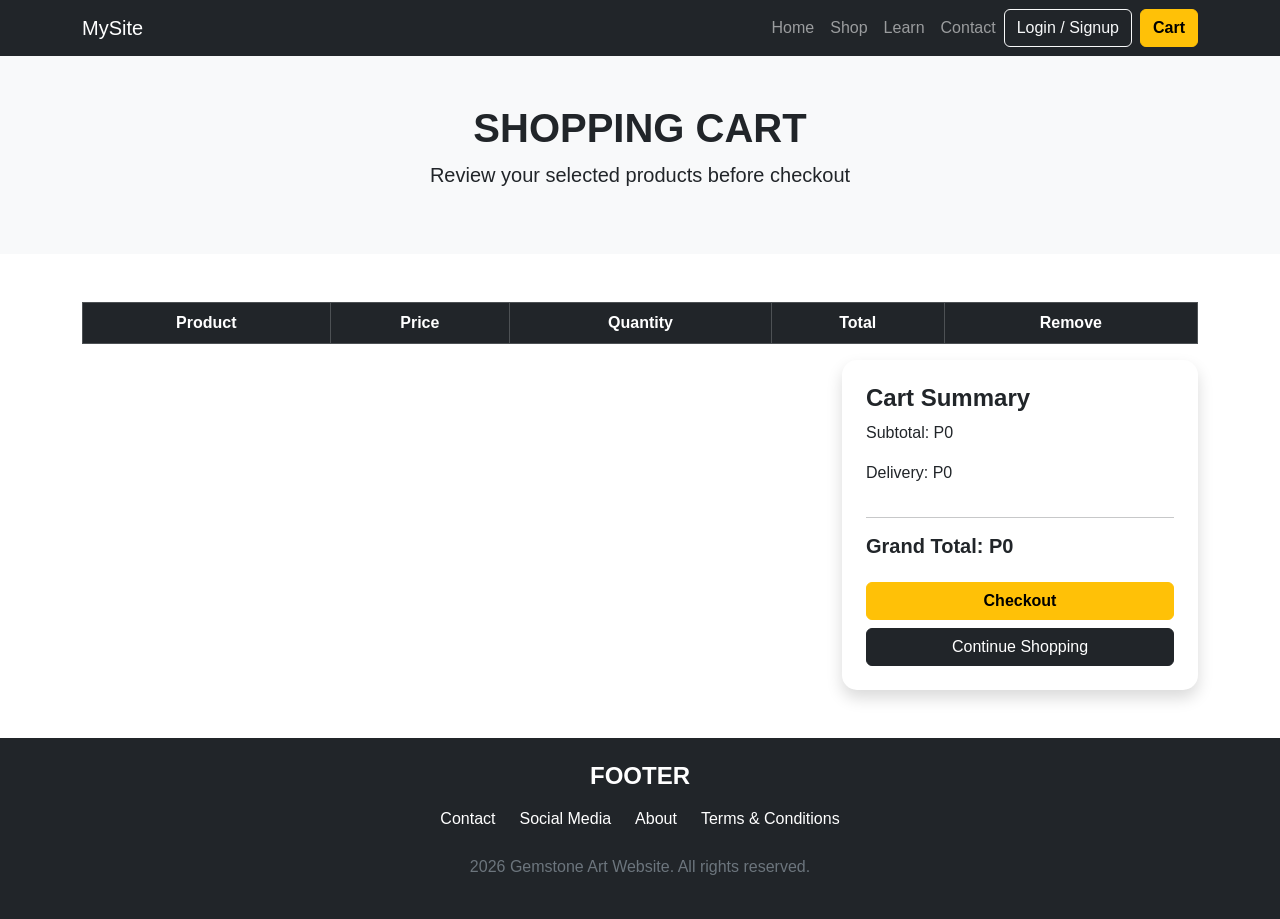
<file: cart.html>
<!DOCTYPE html>
<html lang="en">
<head>
  <meta charset="UTF-8">
  <meta name="viewport" content="width=device-width, initial-scale=1.0">
  <title>Cart</title>

  <link rel="stylesheet" href="https://cdn.jsdelivr.net/npm/bootstrap@5.0.2/dist/css/bootstrap.min.css">
  <link rel="stylesheet" href="style.css">
</head>

<body>

<nav class="navbar navbar-expand-lg navbar-dark bg-dark">
  <div class="container">
    <a class="navbar-brand" href="index.html">MySite</a>

    <button class="navbar-toggler" type="button" data-bs-toggle="collapse" data-bs-target="#navbarNav">
      <span class="navbar-toggler-icon"></span>
    </button>

    <div class="collapse navbar-collapse" id="navbarNav">
      <ul class="navbar-nav ms-auto">

        <li class="nav-item">
          <a class="nav-link" href="index.html">Home</a>
        </li>

        <li class="nav-item">
          <a class="nav-link" href="shop.html">Shop</a>
        </li>

        <li class="nav-item">
          <a class="nav-link" href="learn.html">Learn</a>
        </li>

        <li class="nav-item">
          <a class="nav-link" href="contact.html">Contact</a>
        </li>

      </ul>

      <div class="d-flex gap-2">
        <a href="login.html" class="btn btn-outline-light">Login / Signup</a>
        <a href="cart.html" class="btn btn-warning fw-bold">Cart</a>
      </div>
    </div>
  </div>
</nav>

<header class="py-5 bg-light text-center">
  <div class="container">
    <h1 class="fw-bold">SHOPPING CART</h1>
    <p class="lead">Review your selected products before checkout</p>
  </div>
</header>

<section class="py-5">
  <div class="container">

    <div class="table-responsive">
      <table class="table table-bordered text-center align-middle">
        <thead class="table-dark">
          <tr>
            <th>Product</th>
            <th>Price</th>
            <th>Quantity</th>
            <th>Total</th>
            <th>Remove</th>
          </tr>
        </thead>

        <tbody id="cart-items">
        </tbody>
      </table>
    </div>

    <div class="row justify-content-end">
      <div class="col-md-4">

        <div class="card p-4 shadow">
          <h4 class="fw-bold">Cart Summary</h4>

          <p>Subtotal: P<span id="subtotal">0</span></p>
          <p>Delivery: P<span id="delivery">30</span></p>

          <hr>

          <h5 class="fw-bold">Grand Total: P<span id="grand-total">0</span></h5>

          <button class="btn btn-warning fw-bold w-100 mt-3" onclick="checkout()">
            Checkout
          </button>

          <a href="shop.html" class="btn btn-dark w-100 mt-2">
            Continue Shopping
          </a>
        </div>

      </div>
    </div>

  </div>
</section>

<footer class="bg-dark text-white py-4">
  <div class="container text-center">
    <h4 class="fw-bold">FOOTER</h4>

    <div class="d-flex justify-content-center gap-4 mt-3 flex-wrap">
      <a href="contact.html" class="text-white text-decoration-none">Contact</a>
      <a href="#" class="text-white text-decoration-none">Social Media</a>
      <a href="about.html" class="text-white text-decoration-none">About</a>
      <a href="terms.html" class="text-white text-decoration-none">Terms & Conditions</a>
    </div>

    <p class="mt-4 text-secondary">
      2026 Gemstone Art Website. All rights reserved.
    </p>
  </div>
</footer>

<script src="cart.js"></script>
<script src="https://cdn.jsdelivr.net/npm/bootstrap@5.0.2/dist/js/bootstrap.min.js"></script>

</body>
</html>
</file>
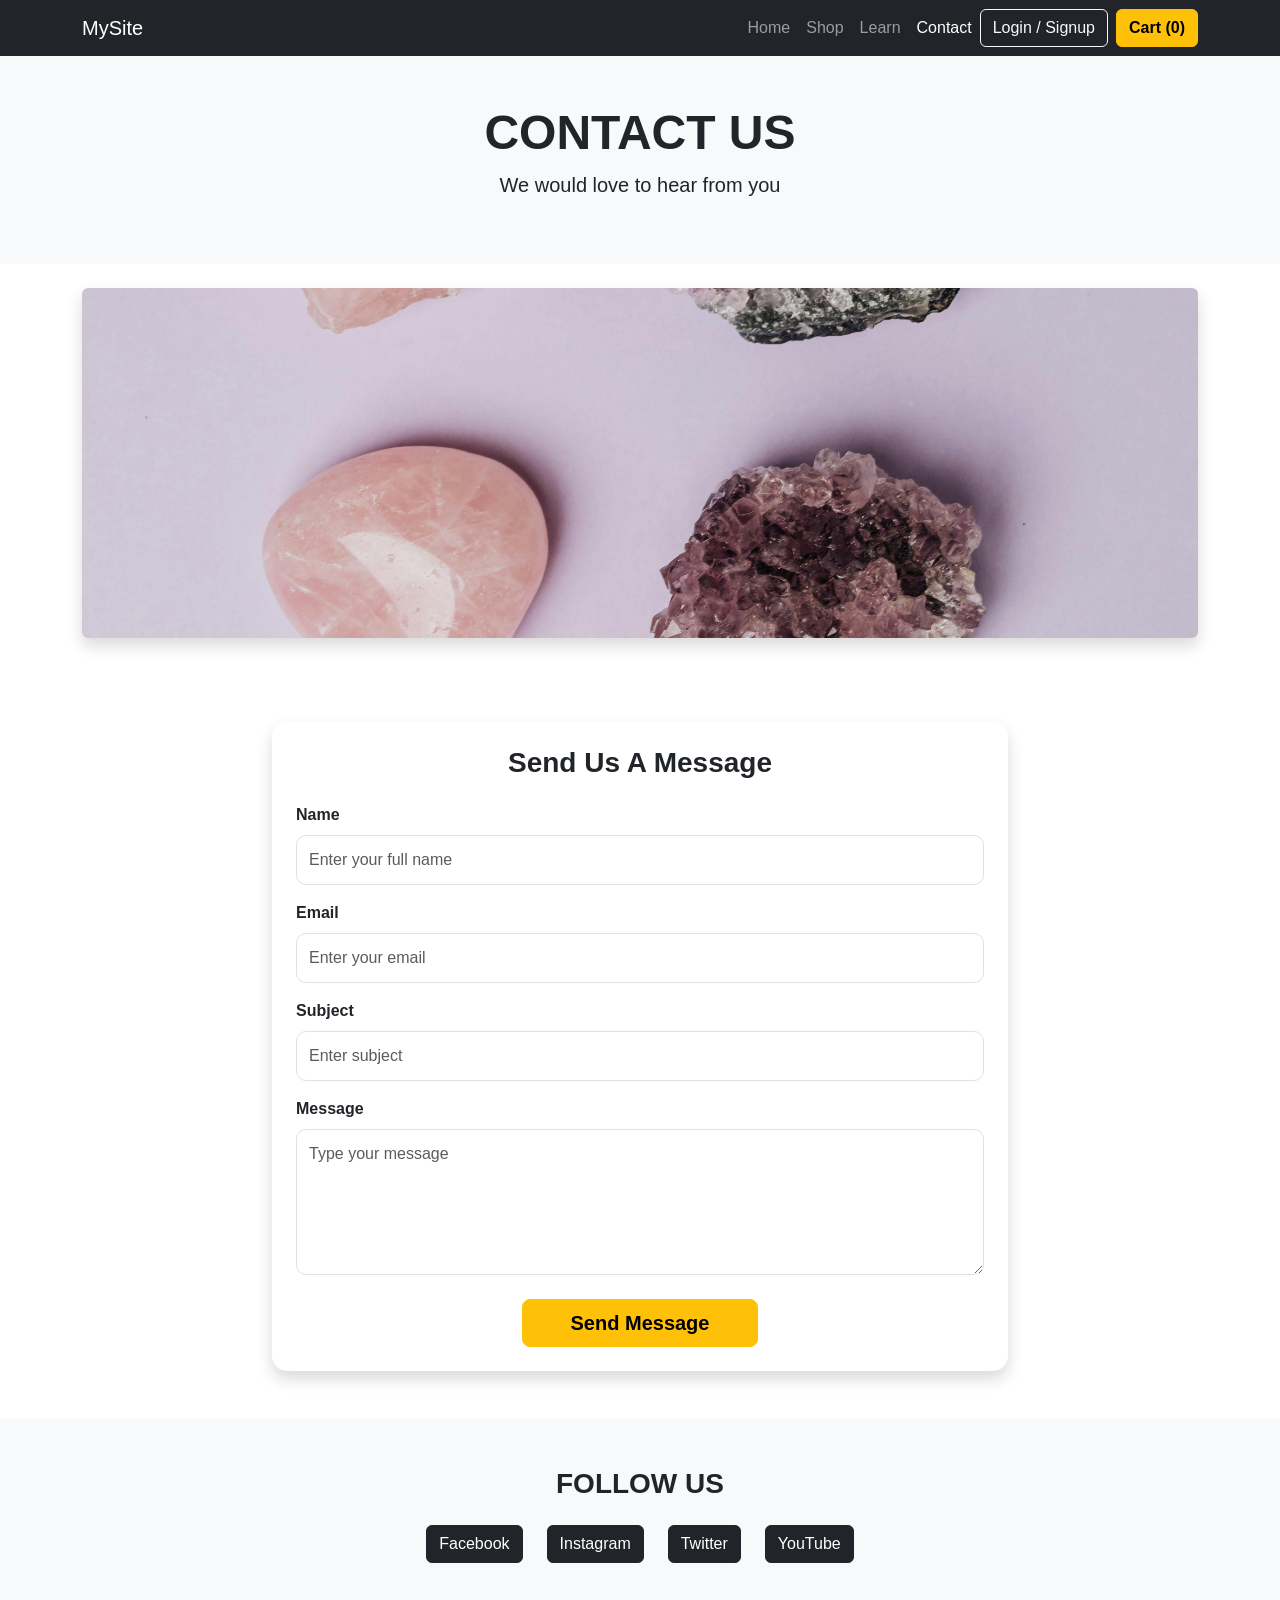
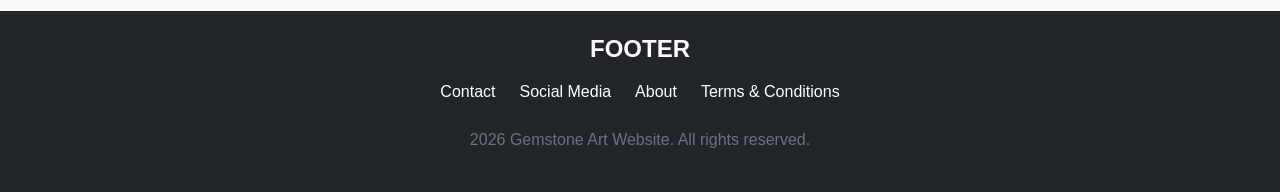
<file: contact.html>
<!DOCTYPE html>
<html lang="en">
<head>
  <meta charset="UTF-8">
  <meta name="viewport" content="width=device-width, initial-scale=1.0">
  <title>Contact Us</title>

  <link rel="stylesheet"
  href="https://cdn.jsdelivr.net/npm/bootstrap@5.0.2/dist/css/bootstrap.min.css">

  <link rel="stylesheet" href="style.css">
</head>

<body>

<!-- NAVBAR -->
<nav class="navbar navbar-expand-lg navbar-dark bg-dark">
  <div class="container">

    <a class="navbar-brand" href="index.html">MySite</a>

    <button class="navbar-toggler" type="button"
    data-bs-toggle="collapse"
    data-bs-target="#navbarNav">

      <span class="navbar-toggler-icon"></span>

    </button>

    <div class="collapse navbar-collapse" id="navbarNav">

      <ul class="navbar-nav ms-auto">

        <li class="nav-item">
          <a class="nav-link" href="index.html">Home</a>
        </li>

        <li class="nav-item">
          <a class="nav-link" href="shop.html">Shop</a>
        </li>

        <li class="nav-item">
          <a class="nav-link" href="learn.html">Learn</a>
        </li>

        <li class="nav-item">
          <a class="nav-link active" href="contact.html">Contact</a>
        </li>

      </ul>

      <div class="d-flex gap-2">

        <a href="login.html"class="btn btn-outline-light">Login / Signup</a>

        <a href="cart.html"class="btn btn-warning fw-bold">Cart (0)</a>

      </div>

    </div>
  </div>
</nav>

<!-- HEADER -->
<section class="py-5 bg-light text-center">

  <div class="container">

    <h1 class="fw-bold display-5">CONTACT US</h1>

    <p class="lead">
      We would love to hear from you
    </p>

  </div>

</section>

<!-- IMAGE -->
<section class="py-4">

  <div class="container text-center">

<img src="product6.jpg.jpg"class="img-fluid rounded shadow contact-banner"alt="Contact Us">

  </div>

</section>

<!-- CONTACT FORM -->
<section class="pb-5">

  <div class="container">

    <div class="row justify-content-center">

      <div class="col-lg-8">

        <div class="card shadow p-4">

          <h3 class="fw-bold mb-4 text-center">
            Send Us A Message
          </h3>

          <form>

            <!-- NAME -->
            <div class="mb-3">

              <label class="form-label fw-bold">
                Name
              </label>

              <input type="text"
              class="form-control"
              placeholder="Enter your full name"
              required>

            </div>

            <!-- EMAIL -->
            <div class="mb-3">

              <label class="form-label fw-bold">
                Email
              </label>

              <input type="email"
              class="form-control"
              placeholder="Enter your email"
              required>

            </div>

            <!-- SUBJECT -->
            <div class="mb-3">

              <label class="form-label fw-bold">Subject</label>

              <input type="text"
              class="form-control"
              placeholder="Enter subject"
              required>

            </div>

            <!-- MESSAGE -->
            <div class="mb-4">

              <label class="form-label fw-bold">
                Message
              </label>

              <textarea class="form-control"
              rows="5"
              placeholder="Type your message"
              required></textarea>

            </div>

            <!-- BUTTON -->
            <div class="text-center">

              <button type="submit"
              class="btn btn-warning btn-lg px-5 fw-bold">

                Send Message

              </button>

            </div>

          </form>

        </div>

      </div>

    </div>

  </div>

</section>

<!-- SOCIAL MEDIA -->
<section class="py-5 bg-light">

  <div class="container text-center">

    <h3 class="fw-bold mb-4">
      FOLLOW US
    </h3>

    <div class="d-flex justify-content-center gap-4 flex-wrap">

      <a href="#"class="btn btn-dark">Facebook</a>

      <a href="#"class="btn btn-dark">Instagram</a>

      <a href="#"class="btn btn-dark">Twitter</a>

      <a href="#"class="btn btn-dark">YouTube</a>

    </div>

  </div>

</section>

<!-- FOOTER -->
<footer class="bg-dark text-white py-4">

  <div class="container text-center">

    <h4 class="fw-bold">
      FOOTER
    </h4>

    <div class="d-flex justify-content-center gap-4 mt-3 flex-wrap">

      <a href="contact.html"
      class="text-white text-decoration-none">
      Contact
      </a>

      <a href="#"class="text-white text-decoration-none">Social Media</a>

      <a href="about.html"class="text-white text-decoration-none">About</a>

      <a href="terms.html"class="text-white text-decoration-none">Terms & Conditions</a>

    </div>

    <p class="mt-4 text-secondary">
      2026 Gemstone Art Website. All rights reserved.
    </p>

  </div>

</footer>

<script src="https://cdn.jsdelivr.net/npm/bootstrap@5.0.2/dist/js/bootstrap.min.js"></script>

</body>
</html>
</file>
<file: style.css>
/* BODY STYLING */

body {
    font-family: Arial, Helvetica, sans-serif; /* Sets the website font */
    background-color: #ffffff; /* White background */
    margin: 0; /* Removes default margin */
    padding: 0; /* Removes default padding */
}

/*  HERO SECTION */

.hero {
    height: 70vh; /* Hero section height */
    background: url("hero.jpg.jpg") center/cover no-repeat; /* Hero background image */
    position: relative; /* Allows overlay positioning */
}

/* Dark overlay on hero image */

.hero::before {
    content: "";
    position: absolute;
    top: 0;
    left: 0;
    width: 100%;
    height: 100%;
    background: rgba(0, 0, 0, 0.55); /* Transparent dark overlay */
}

/* Hero text positioning */

.hero-content {
    position: relative;
    z-index: 2; /* Places text above overlay */
}

/* Hero heading shadow */

.hero h1 {
    text-shadow: 2px 2px 10px rgba(0, 0, 0, 0.7);
}

/* Hero paragraph shadow */

.hero p {
    text-shadow: 2px 2px 10px rgba(0, 0, 0, 0.7);
}

/* =========================
   GENERAL SECTION SPACING
========================= */

section {
    padding-top: 60px;
    padding-bottom: 60px;
}

/* INFORMATION CARDS */

.box-card {
    border: 1px solid #ddd; /* Light border */
    padding: 30px; /* Internal spacing */
    border-radius: 12px; /* Rounded corners */
    background: white;
    transition: 0.3s; /* Smooth hover animation */
    height: 100%;
}

/* Hover effect for cards */

.box-card:hover {
    transform: translateY(-8px); /* Moves card upward */
    box-shadow: 0px 10px 20px rgba(0, 0, 0, 0.15);
}

/* PRODUCT CARDS */

.product-card {
    border: 1px solid #ddd;
    padding: 20px;
    border-radius: 12px;
    background: white;
    transition: 0.3s;
    height: 100%;
}

/* Product card hover effect */

.product-card:hover {
    transform: translateY(-8px);
    box-shadow: 0px 10px 20px rgba(0, 0, 0, 0.15);
}

/* Product images */

.product-card img {
    height: 180px;
    width: 100%;
    object-fit: cover; /* Prevents image distortion */
    background: #f2f2f2;
    border-radius: 12px;
    display: flex;
    justify-content: center;
    align-items: center;
    color: gray;
    font-size: 18px;
    font-weight: bold;
    margin-bottom: 15px;
}

/* GALLERY SECTION */

.gallery-section img {
    height: 220px;
    width: 100%;
    object-fit: cover;
    background: #eaeaea;
    border-radius: 12px;
    display: flex;
    justify-content: center;
    align-items: center;
    color: gray;
    font-size: 18px;
    font-weight: bold;
    transition: 0.3s;
}

/* Gallery image hover effect */

.gallery-img:hover {
    transform: scale(1.03); /* Slight zoom effect */
    box-shadow: 0px 8px 18px rgba(0, 0, 0, 0.15);
}

/* TESTIMONIAL SECTION */

.testimonial-box {
    border: 1px solid #ddd;
    padding: 30px;
    border-radius: 12px;
    background: white;
    max-width: 800px;
    margin: auto;
    box-shadow: 0px 5px 12px rgba(0, 0, 0, 0.08);
}

/* FOOTER LINKS */

footer a {
    transition: 0.3s;
}

/* Footer link hover effect */

footer a:hover {
    color: gold !important;
    text-decoration: underline;
}

/* RESPONSIVE DESIGN */

@media (max-width: 768px) {

    .hero {
        height: 60vh; /* Smaller hero height on mobile */
    }

    .hero h1 {
        font-size: 2rem; /* Smaller heading */
    }

    .hero p {
        font-size: 1rem; /* Smaller paragraph */
    }
}

/* BUTTON HOVER EFFECT */

.product-card button:hover {
    background-color: black;
    color: white;
}

/* PRODUCT PAGE IMAGES */

/* Thumbnail images */

.thumb-img {
    width: 90;
    height: 90;
    object-fit: cover;
    cursor: pointer; /* Mouse pointer effect */
}

/* Main product image */

.product-main-img {
    max-height: 300px;
    height: auto;
    width: 100%;
    object-fit: cover;
}

/* Related product images */

.related-img {
    height: 180px;
    width: 100%;
    object-fit: cover;
}

/* Product image sizing */

.product-img {
    width: 15% !important;
    height: auto !important;
    display: block;
    margin: 0 auto;
    object-fit: contain;
}

/* Makes images responsive */

.product-card img {
    width: 100%;
}

/*  CONTACT PAGE */

/* Contact banner image */

.contact-banner {
    max-height: 350px;
    object-fit: cover;
    width: 100%;
}

/* Form input styling */

form .form-control {
    border-radius: 10px;
    padding: 12px;
}

/* Form focus effect */

form .form-control:focus {
    border-color: gold;
    box-shadow: 0px 0px 8px rgba(255, 193, 7, 0.5);
}

/* Card styling */

.card {
    border: none;
    border-radius: 15px;
}

/* Warning button hover effect */

.btn-warning:hover {
    background-color: black;
    color: white;
}

/* LEARN PAGE */

/* Learn page banner */

.learn-banner {
    max-height: 400px;
    width: 100%;
    object-fit: cover;
}

/* Learn page images */

.learn-img {
    height: 220px;
    width: 100%;
    object-fit: cover;
}
</file>
